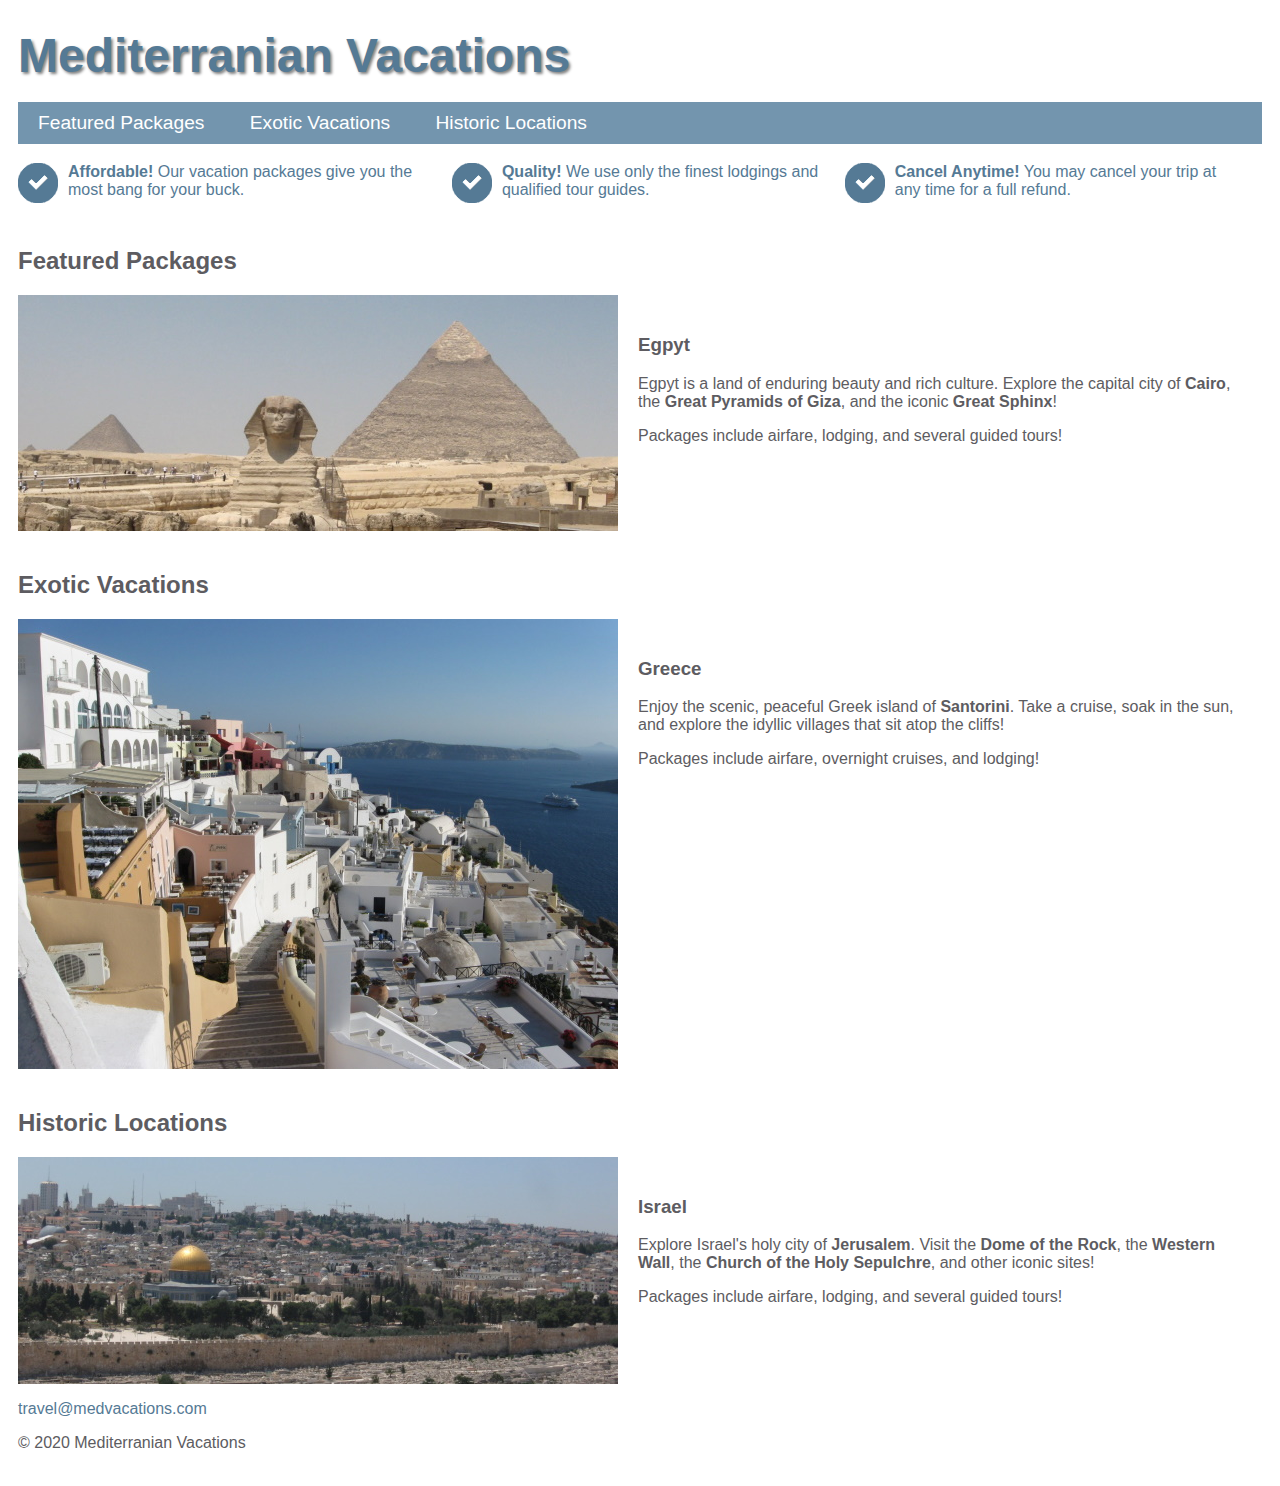
<file: lab10-9-1/index.html>
<!DOCTYPE html>
<html lang="en">
<head>
   <title>Media Query Lab</title>
   <link rel="stylesheet" href="styles.css">
   <meta name="viewport" content="width=device-width, initial-scale=1">
</head>
<body>
   <header>
      <h1>Mediterranian Vacations</h1>
   </header>
   <nav>
      <ul>
         <li><a href="#featured">Featured Packages</a></li>
         <li><a href="#exotic">Exotic Vacations</a></li>
         <li><a href="#historic">Historic Locations</a></li>
      </ul>
   </nav>
   <div class="benefits-container">
      <div class="benefits-inner-container">
         <div>
            <img src="checkmark.png" alt="checkmark">
         </div>
         <div class="benefit">
            <strong>Affordable!</strong> Our vacation packages give you
            the most bang for your buck.
         </div>
      </div>
      <div class="benefits-inner-container">
         <div>
            <img src="checkmark.png" alt="checkmark">
         </div>
         <div class="benefit">
            <strong>Quality!</strong> We use only the finest lodgings
            and qualified tour guides.
         </div>
      </div>
      <div class="benefits-inner-container">
         <div>
            <img src="checkmark.png" alt="checkmark">
         </div>
         <div class="benefit">
            <strong>Cancel Anytime!</strong> You may cancel your trip
            at any time for a full refund.
         </div>
      </div>
   </div>
   <main>
      <section id="featured">
         <h2>Featured Packages</h2>
         <div class="vacation-container">
            <img src="egypt_600.jpg" alt="Great Sphyinx and pyramid">
            <div>
               <h3>Egpyt</h3>
               <p>Egpyt is a land of enduring beauty and rich culture.
                  Explore the capital city of <strong>Cairo</strong>,
                  the <strong>Great Pyramids of Giza</strong>, and the
                  iconic <strong>Great Sphinx</strong>!
               </p>
               <p>
                  Packages include airfare, lodging, and several guided tours!
               </p>
            </div>
         </div>
      </section>

      <section id="exotic">
         <h2>Exotic Vacations</h2>
         <div class="vacation-container">
            <img src="greece_600.jpg" alt="Arial view of Santorini">
            <div>
               <h3>Greece</h3>
               <p>Enjoy the scenic, peaceful Greek island of <strong>Santorini</strong>.
                  Take a cruise, soak in the sun, and explore the
                  idyllic villages that sit atop the cliffs!
               </p>
               <p>
                  Packages include airfare, overnight cruises, and lodging!
               </p>
            </div>
         </div>
      </section>

      <section id="historic">
         <h2>Historic Locations</h2>
         <div class="vacation-container">
            <img src="israel_600.jpg" alt="Jerusalem city scape">
            <div>
               <h3>Israel</h3>
               <p>Explore Israel's holy city of <strong>Jerusalem</strong>.
                  Visit the <strong>Dome of the Rock</strong>,
                  the <strong>Western Wall</strong>, the <strong>Church of the Holy Sepulchre</strong>,
                  and other iconic sites!
               </p>
               <p>
                  Packages include airfare, lodging, and several guided tours!
               </p>
            </div>
         </div>
      </section>
   </main>

   <footer>
      <p>
         <a href="mailto:travel@medvacations.com">travel@medvacations.com</a>
      </p>
      <p>
         &copy; 2020 Mediterranian Vacations
      </p>
   </footer>
</body>

</html>
</file>
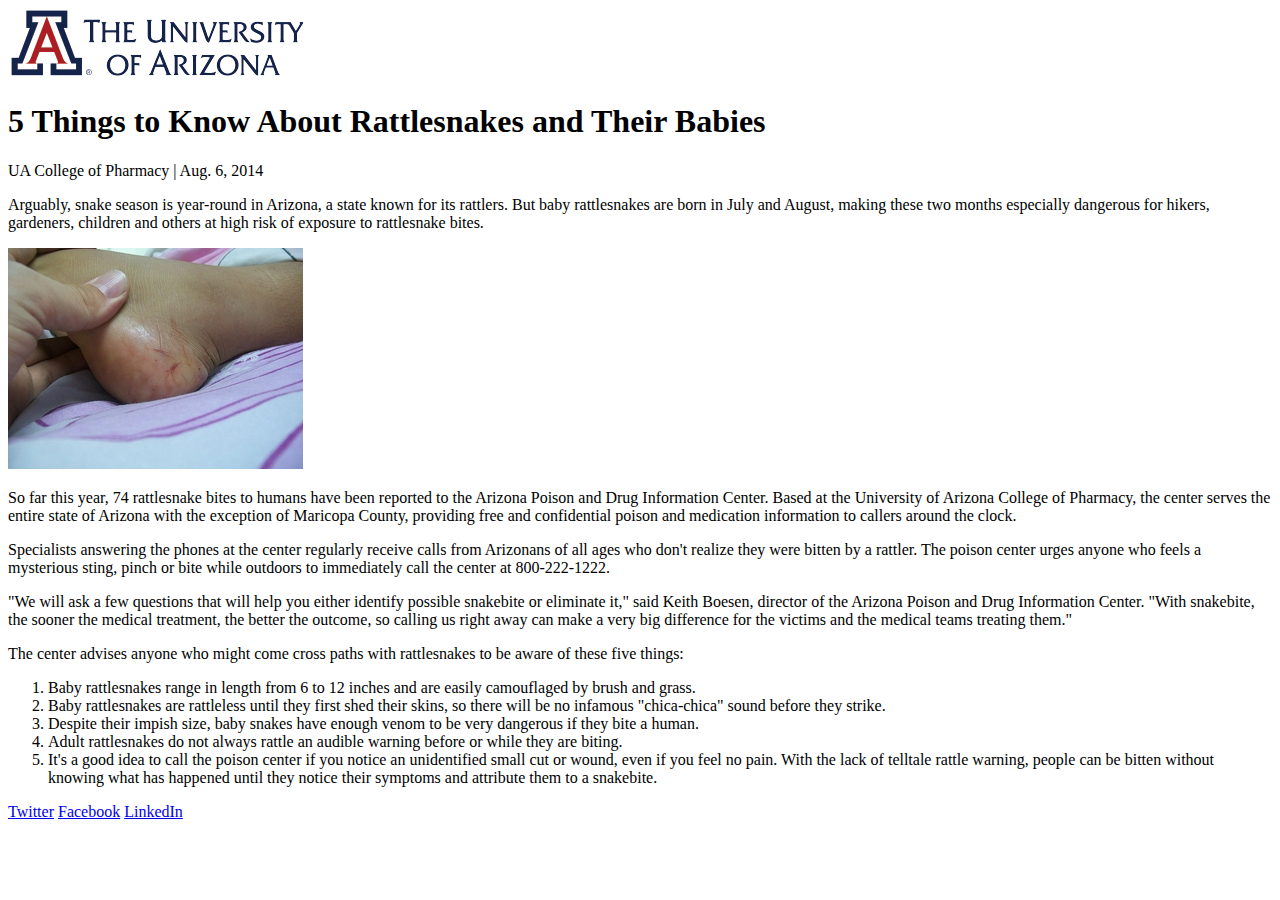
<file: lab2-10-1/index.html>
<!DOCTYPE html>
<html lang="en">
<head>
   <meta charset="UTF-8">
   <title>5 Things to Know About Rattlesnakes and Their Babies</title>
   
</head>
<body>
   <img src="UniversityLogo.png" alt="Logo of The University of Arizona">
   <h1>5 Things to Know About Rattlesnakes and Their Babies</h1>
   <p>UA College of Pharmacy | Aug. 6, 2014</p>
   <p>Arguably, snake season is year-round in Arizona, a state known for its rattlers. But baby rattlesnakes are born in July and August, making these two months especially dangerous for hikers, gardeners, children and others at high risk of exposure to rattlesnake bites.</p>

   <img src="SnakeBite.jpg" alt="Snake bite on side of child's foot">
   <p>So far this year, 74 rattlesnake bites to humans have been reported to the Arizona Poison and Drug Information Center. Based at the University of Arizona College of Pharmacy, the center serves the entire state of Arizona with the exception of Maricopa County, providing free and confidential poison and medication information to callers around the clock.</p>
   <p>Specialists answering the phones at the center regularly receive calls from Arizonans of all ages who don't realize they were bitten by a rattler. The poison center urges anyone who feels a mysterious sting, pinch or bite while outdoors to immediately call the center at 800-222-1222.</p>
   <p>"We will ask a few questions that will help you either identify possible snakebite or eliminate it," said Keith Boesen, director of the Arizona Poison and Drug Information Center. "With snakebite, the sooner the medical treatment, the better the outcome, so calling us right away can make a very big difference for the victims and the medical teams treating them."</p>
   <p>The center advises anyone who might come cross paths with rattlesnakes to be aware of these five things:</p>

   <ol>
      <li>Baby rattlesnakes range in length from 6 to 12 inches and are easily camouflaged by brush and grass.</li>
      <li>Baby rattlesnakes are rattleless until they first shed their skins, so there will be no infamous "chica-chica" sound before they strike.</li>
      <li>Despite their impish size, baby snakes have enough venom to be very dangerous if they bite a human.</li>
      <li>Adult rattlesnakes do not always rattle an audible warning before or while they are biting.</li>
      <li>It's a good idea to call the poison center if you notice an unidentified small cut or wound, even if you feel no pain. With the lack of telltale rattle warning, people can be bitten without knowing what has happened until they notice their symptoms and attribute them to a snakebite.</li>
   </ol>

   <p>
      <a href="https://twitter.com/">Twitter</a>
      <a href="https://www.facebook.com/">Facebook</a>
      <a href="https://www.linkedin.com/">LinkedIn</a>
   </p>
</body>
</html>
</file>
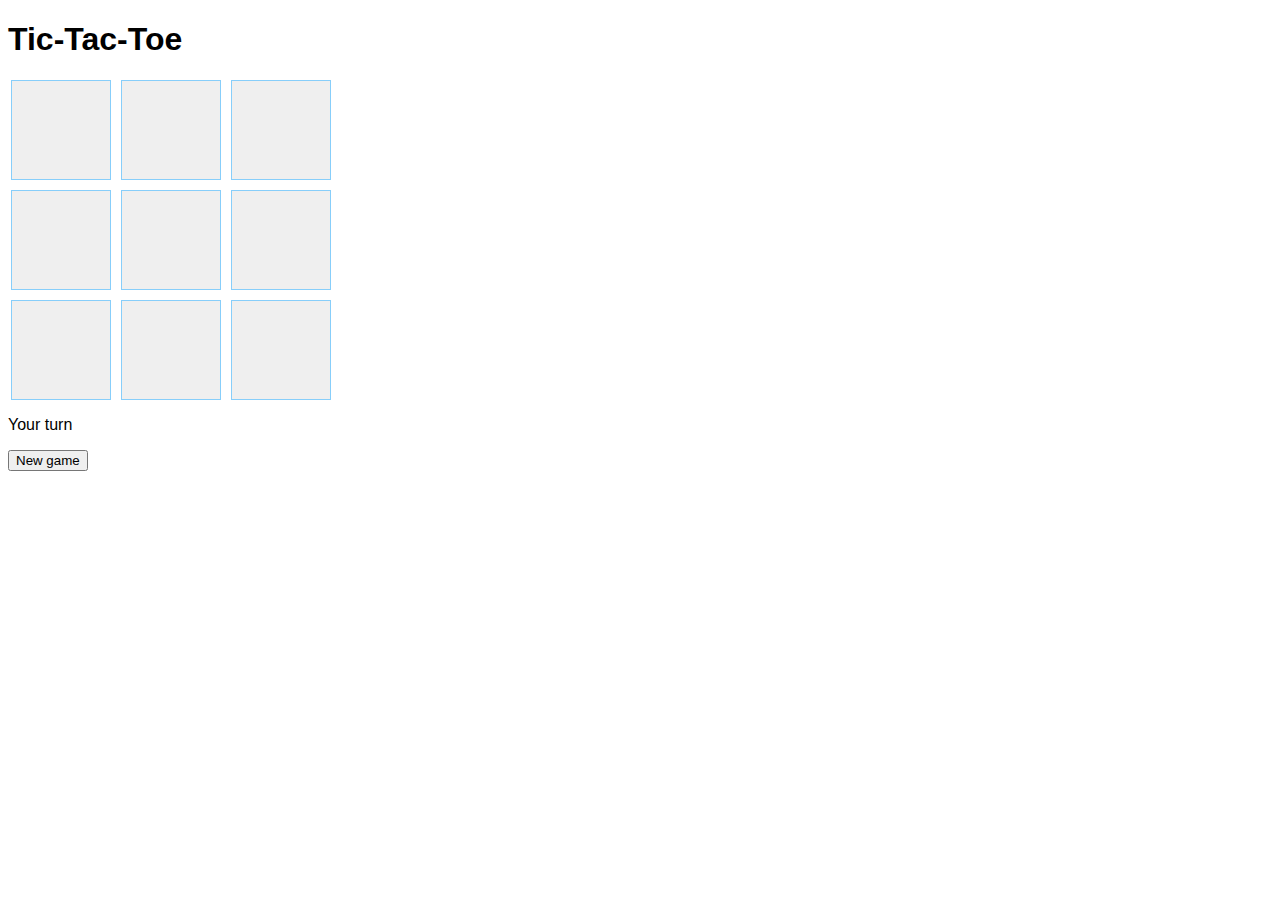
<file: lab5-10-1/index.html>
<!DOCTYPE html>
<html lang="en">
   <head>
      <title>Tic-Tac-Toe</title>
      <link rel="stylesheet" href="tictactoe.css">
      <script src="tictactoe.js"></script>
   </head>
   <body>
      <h1>Tic-Tac-Toe</h1>

      <!-- 3x3 grid for the game board -->
      <div id="gameBoard">
         <button></button>
         <button></button>
         <button></button>
         <button></button>
         <button></button>
         <button></button>
         <button></button>
         <button></button>
         <button></button>
      </div>

      <p id="turnInfo">TURN INFO</p>
      <button id="newGameButton">New game</button>
   </body>
</html>
</file>
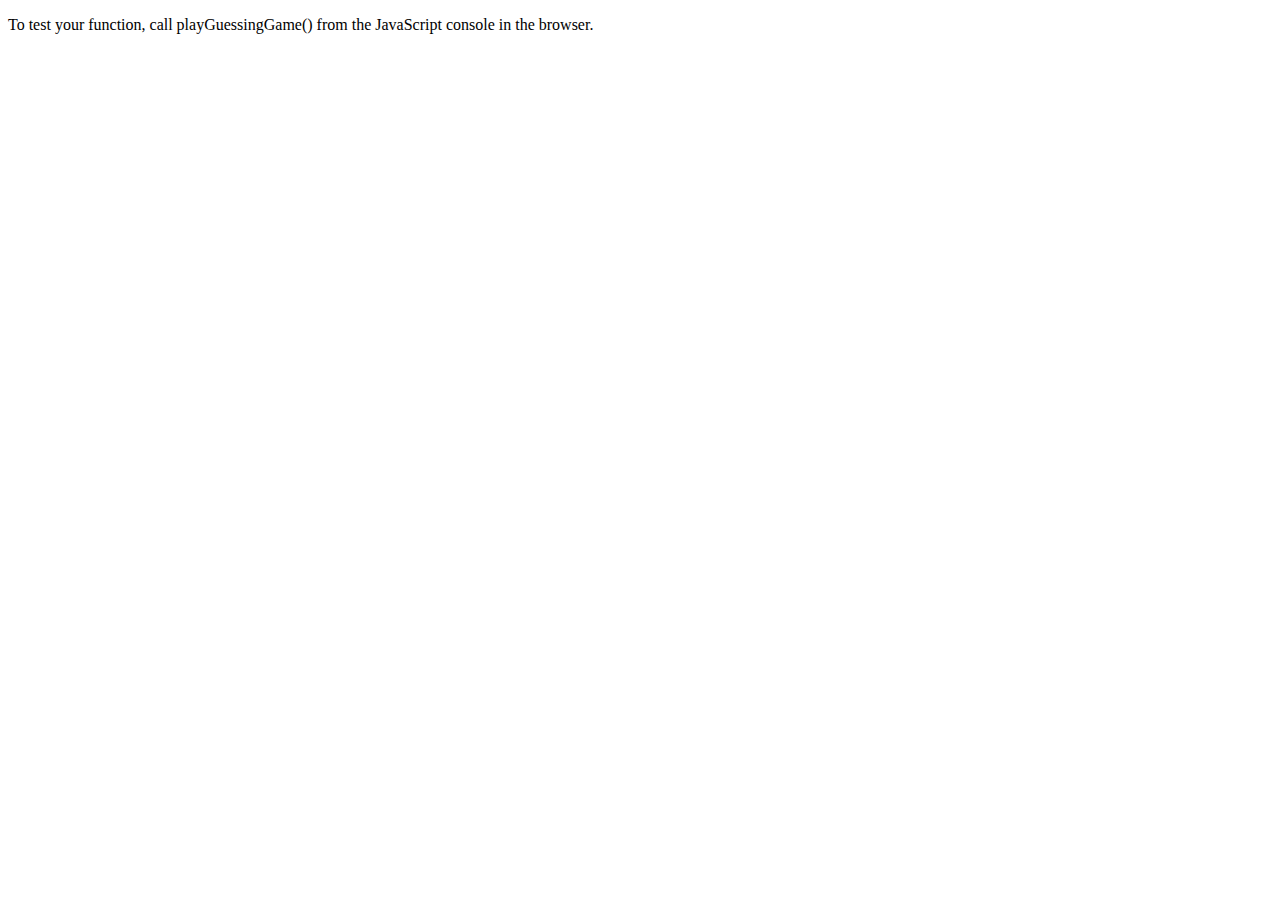
<file: lab6-20-1/index.html>
<!DOCTYPE HTML>
<html lang="en">
   <head>
      <title>JavaScript Guessing Game Lab</title>
      <script src="script.js"></script>
   </head>
   <body>
      <p>To test your function, call playGuessingGame() 
      from the JavaScript console in the browser.</p>
   </body>
</html>
</file>
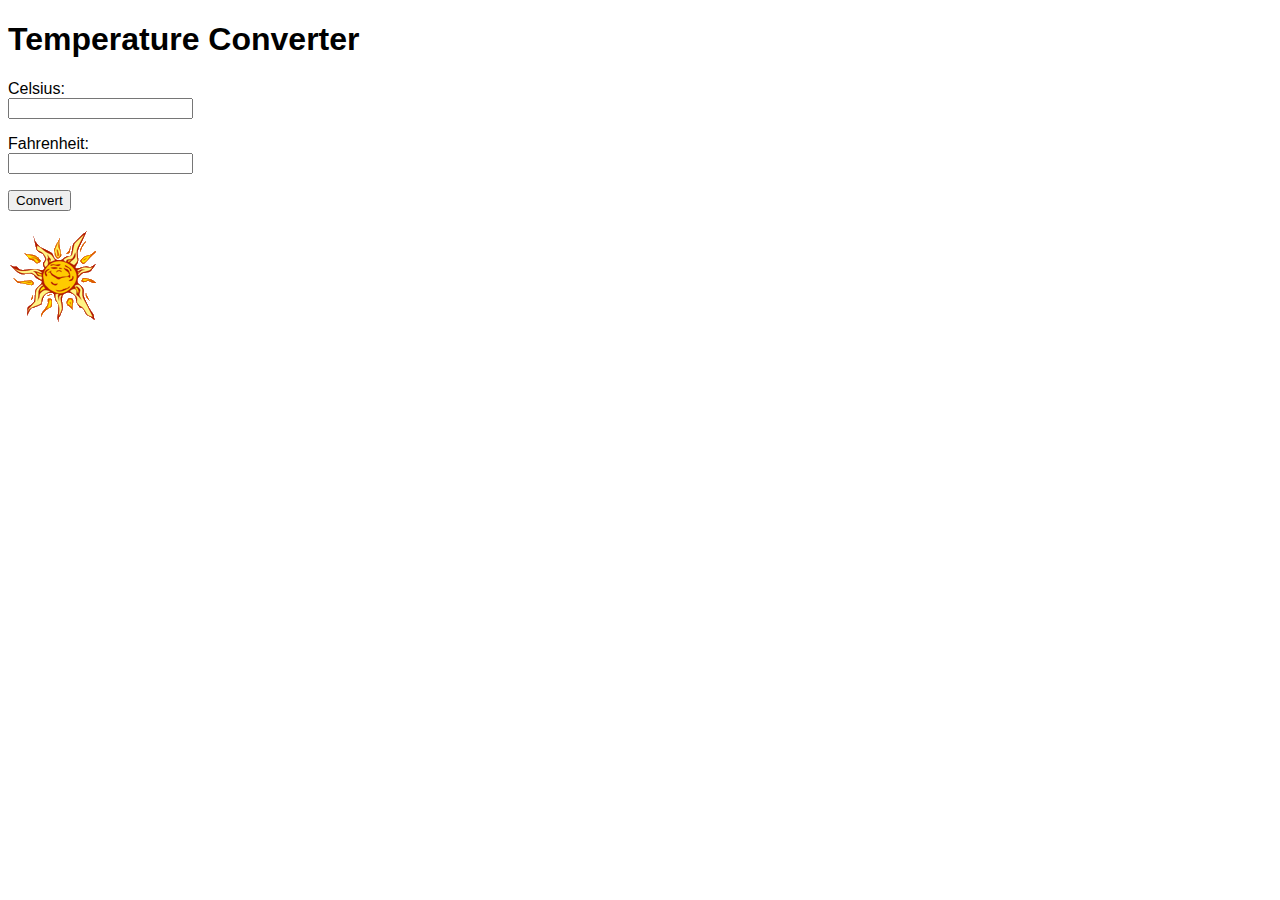
<file: lab7-15-1/index.html>
<!DOCTYPE html>
<html lang="en">
   <head>
      <title>Temperature Converter</title>
      <script src="convert.js"></script>
      <style>
         body {
            font-family: Arial, Helvetica, sans-serif;
         }
         
         label {
            display: block;
         }
   
         #errorMessage {
            color: red;
         }
      </style>
   </head>
   <body>
      <h1>Temperature Converter</h1>
      <p>
         <label for="cInput">Celsius:</label>
         <input id="cInput" type="text">
      </p>
      <p>
         <label for="fInput">Fahrenheit:</label>
         <input id="fInput" type="text">
      </p>
      <input id="convertButton" type="button" value="Convert">
      <p id="errorMessage">
      </p>
      <p>
         <img id="weatherImage" src="warm.png" alt="Warm">
      </p>
   </body>

</html>
</file>
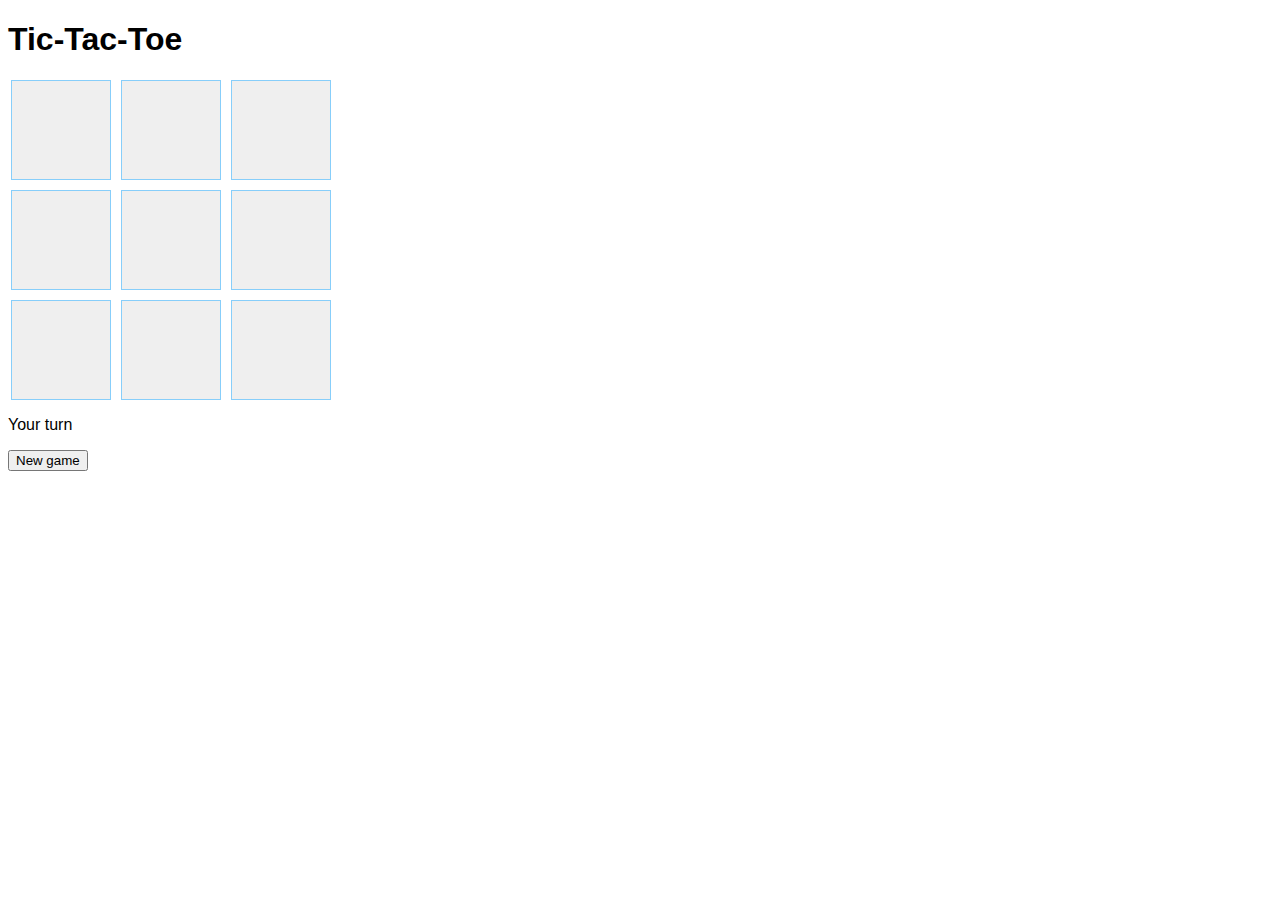
<file: lab7-16-1/index.html>
<!DOCTYPE html>
<html lang="en">
   <head>
      <title>Tic-Tac-Toe</title>
      <link rel="stylesheet" href="tictactoe.css">
      <script src="tictactoe.js"></script>
   </head>
   <body>
      <h1>Tic-Tac-Toe</h1>
      <!-- 3x3 grid for the game board -->
      <div id="gameBoard">
         <button></button>
         <button></button>
         <button></button>
         <button></button>
         <button></button>
         <button></button>
         <button></button>
         <button></button>
         <button></button>
      </div>

      <p id="turnInfo">TURN INFO</p>
      <button id="newGameButton">New game</button>
   </body>
</html>
</file>
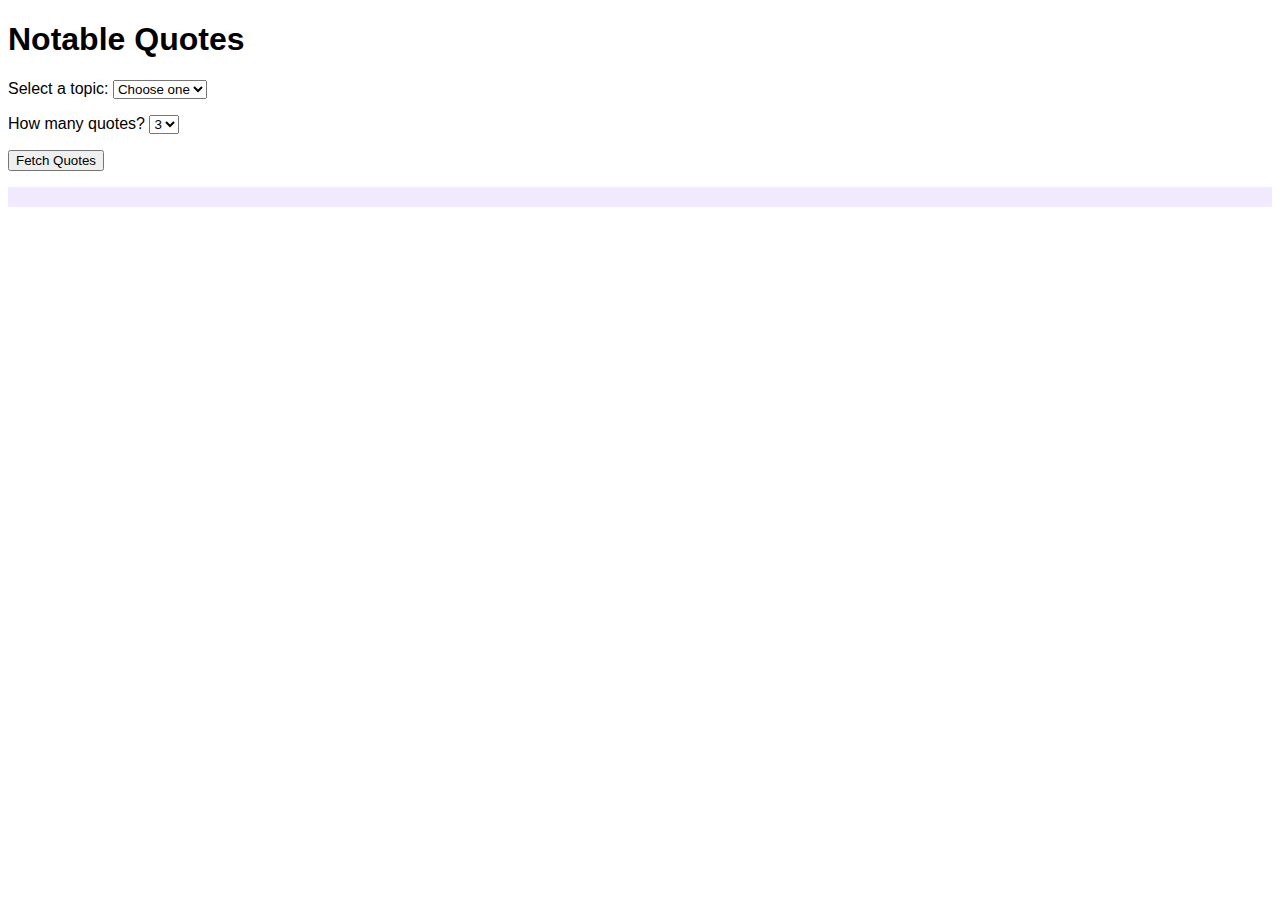
<file: lab7-19-1/index.html>
<!DOCTYPE html>
<html lang="en">
   <head>
   	<title>Notable Quotes</title>
   	<script src="quote.js"></script>
   	<style>
   		body {
   			font-family: Arial, Helvetica, sans-serif;
   		}
   		#quotes {
   			background-color: #F1EAFF;
   			padding-top: 10px;
   			padding-bottom: 10px;
   		}
   	</style>
   </head>
	<body>
		<h1>Notable Quotes</h1>

		<p>
			<label for="topicSelection">Select a topic:</label>
			<select id="topicSelection">
            <option>Choose one</option>
				<option>love</option>
				<option>motivational</option>
				<option>wisdom</option>
				<option>humor</option>
			</select>
		</p>
		<p>
			<label for="countSelection">How many quotes?</label>
			<select id="countSelection">
				<option>1</option>
				<option>2</option>
				<option selected>3</option>
				<option>4</option>
				<option>5</option>
			</select>
		</p>
		<p>
		   <button id="fetchQuotesBtn">Fetch Quotes</button>
		</p>
		<div id="quotes">
		</div>
	</body>
</html>
</file>
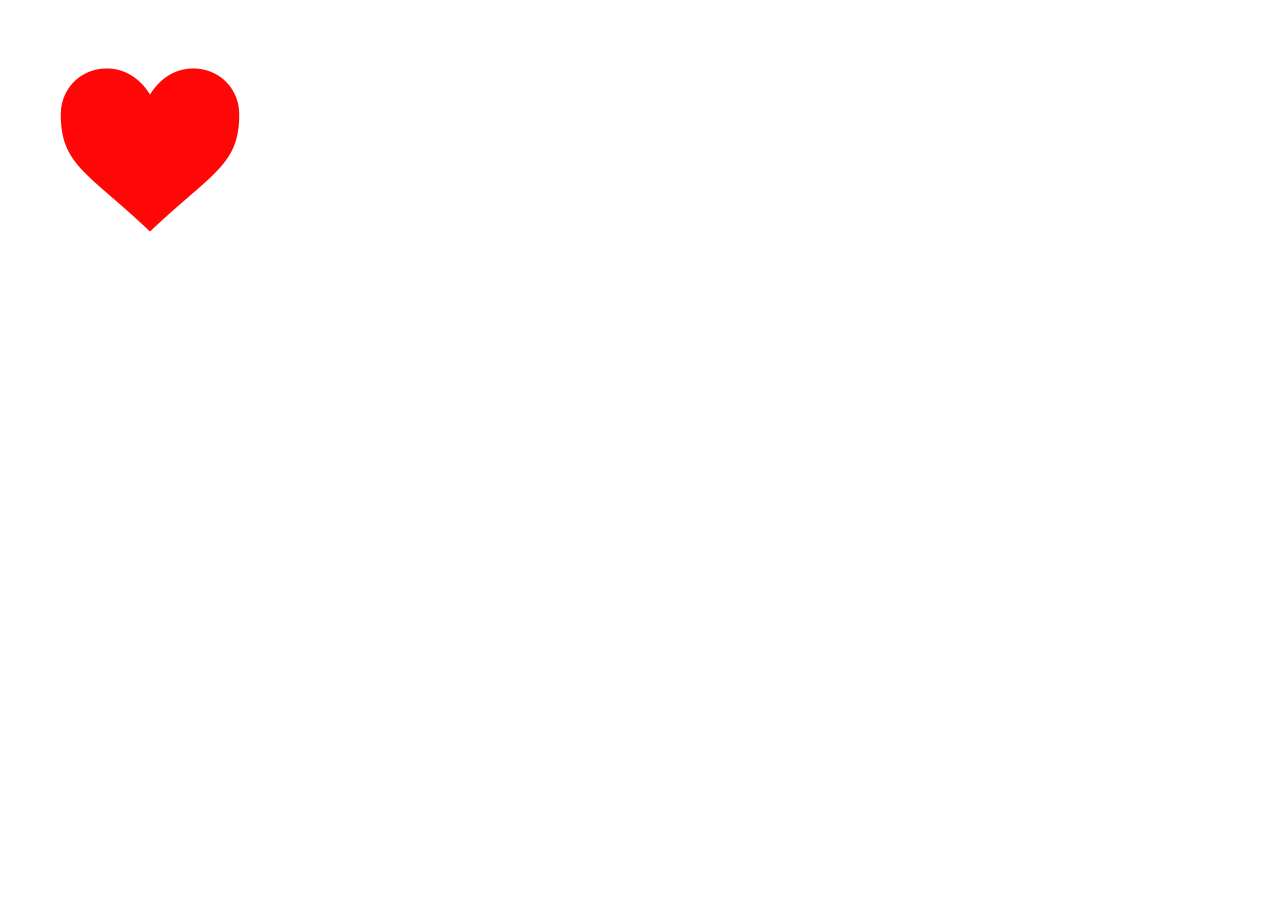
<file: lab7-20-1/index.html>
<!DOCTYPE html>
<html lang="en">
   <head>
	   <title>Animate the Heart</title>
	   <script src="animate.js"></script>
	</head>
	<body>
		<img src="heart.png" alt="heart" style="position:absolute; left:50px; top:50px">
	</body>
</html>
</file>
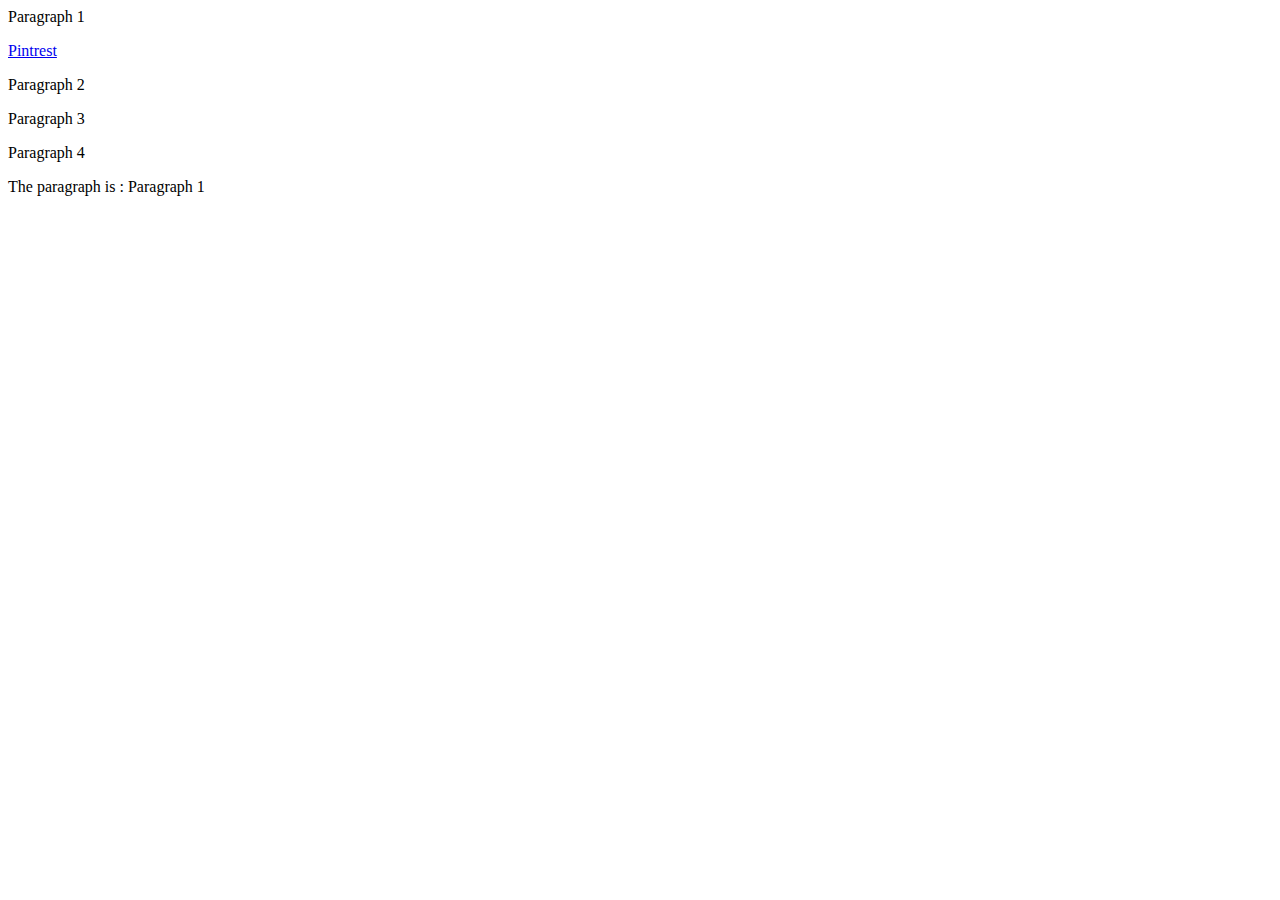
<file: SillyTests/index.html>
<html>
<head>
    <link href="styles.css" rel="stylesheet">
    <title>Silly Tests</title>
    <!--<script src="sillyTests.js"></script>-->
</head>
<body>
    <p id="ex">Paragraph 1</p>
    <p>
        <a href="https://pintrest.com/">Pintrest</a>
    </p>
    <p class="ex">Paragraph 2</p>
    <p name="ex">Paragraph 3</p>
    <p type="ex">Paragraph 4</p>
    <span id="example"></span>
</body>
<script>
    let p = document.querySelectorAll("p");
    document.getElementById("example").innerHTML = "The paragraph is : " + p[0].innerText;
    let b = document.querySelector("a").href = "https://lclark.edu";
</script>

</html>
</file>
<file: lab10-9-1/styles.css>
:root {
   --theme-color: #7395AE;
   --theme-dark-color: #557A95;
   --primary-font-color: #5D5C61;
   --link-font-color: white;
}

body {
   font-family: Helvetica, sans-serif;
   color: var(--primary-font-color);
   padding: 10px;
}



a {
   text-decoration: none;
   color: var(--theme-dark-color);
}

header {
   margin: 0;
}

header > h1 {
   color: var(--theme-dark-color);
   font-size: 2rem;
   margin: 10px 0;
   text-shadow: 2px 2px 3px gray;
}

nav {
   background-color: var(--theme-color);
}

nav ul {
   list-style-type: none;
   padding: 10px 0;
}

nav li {
   padding: 10px 0;
}

nav li a {
   padding: 10px 20px;
   color: var(--link-font-color);
}

nav li a:hover {
   background-color: var(--theme-dark-color);
}

nav {
   font-size: larger;
}

main {
   margin: 0;
}

main > section {
   margin-top: 10px;
   padding-top: 10px;
}

.benefits-inner-container {
   display: flex;
   flex-direction: row;
}

.benefits-container {
   display: flex;
   flex-direction: column;
}

.benefit {
   color: var(--theme-dark-color);
   margin-left: 10px;
   margin-right: 20px;
}

.vacation-container {
   display: flex;
   flex-direction: column;
}

.vacation-container img {
   width: 95%;
}

@media all and (min-width: 600px) {
   .benefits-container {
      flex-direction: row;
   }
}

@media all and (min-width: 700px) {
   nav li{
        display: inline;
   }

   header > h1{
        font-size: 3rem;
   }
}

@media all and (min-width: 800px) {
   .vacation-container img{
        width: 50vw;
   }

   .vacation-container{
        flex-direction: row;
   }

   .vacation-container > div{
        margin: 20px;
   }
}
/* TODO: Add media query for 600px breakpoint */

/* TODO: Add media query for 700px breakpoint */

/* TODO: Add media query for 800px breakpoint */
</file>
<file: lab5-10-1/tictactoe.css>
body {
   font-family: Roboto, Helvetica, sans-serif;
}

.x {
   color: red;
}

.o {
   color: blue;
}

#gameBoard {
   font: 85px arial, sans-serif;
   margin: 3px;

   display: grid;
   grid-template-columns: 100px 100px 100px;
   grid-template-rows: 100px 100px 100px;
   grid-gap: 10px;
}

#gameBoard > button {
   border: 1px solid LightSkyBlue;
   text-align: center;
   font-size: 100%;
   font-family: inherit;
}
</file>
<file: lab7-16-1/tictactoe.css>
body {
   font-family: Roboto, Helvetica, sans-serif;
}

.x {
   color: red;
}

.o {
   color: blue;
}

#gameBoard {
   font: 85px arial, sans-serif;
   margin: 3px;

   display: grid;
   grid-template-columns: 100px 100px 100px;
   grid-template-rows: 100px 100px 100px;
   grid-gap: 10px;
}

#gameBoard > button {
   border: 1px solid LightSkyBlue;
   text-align: center;
   font-size: 100%;
   font-family: inherit;
}
</file>
<file: SillyTests/styles.css>
p{
    padding:auto;
    margin:center;
}
div{
    border: 8px dotted black;
}
</file>
